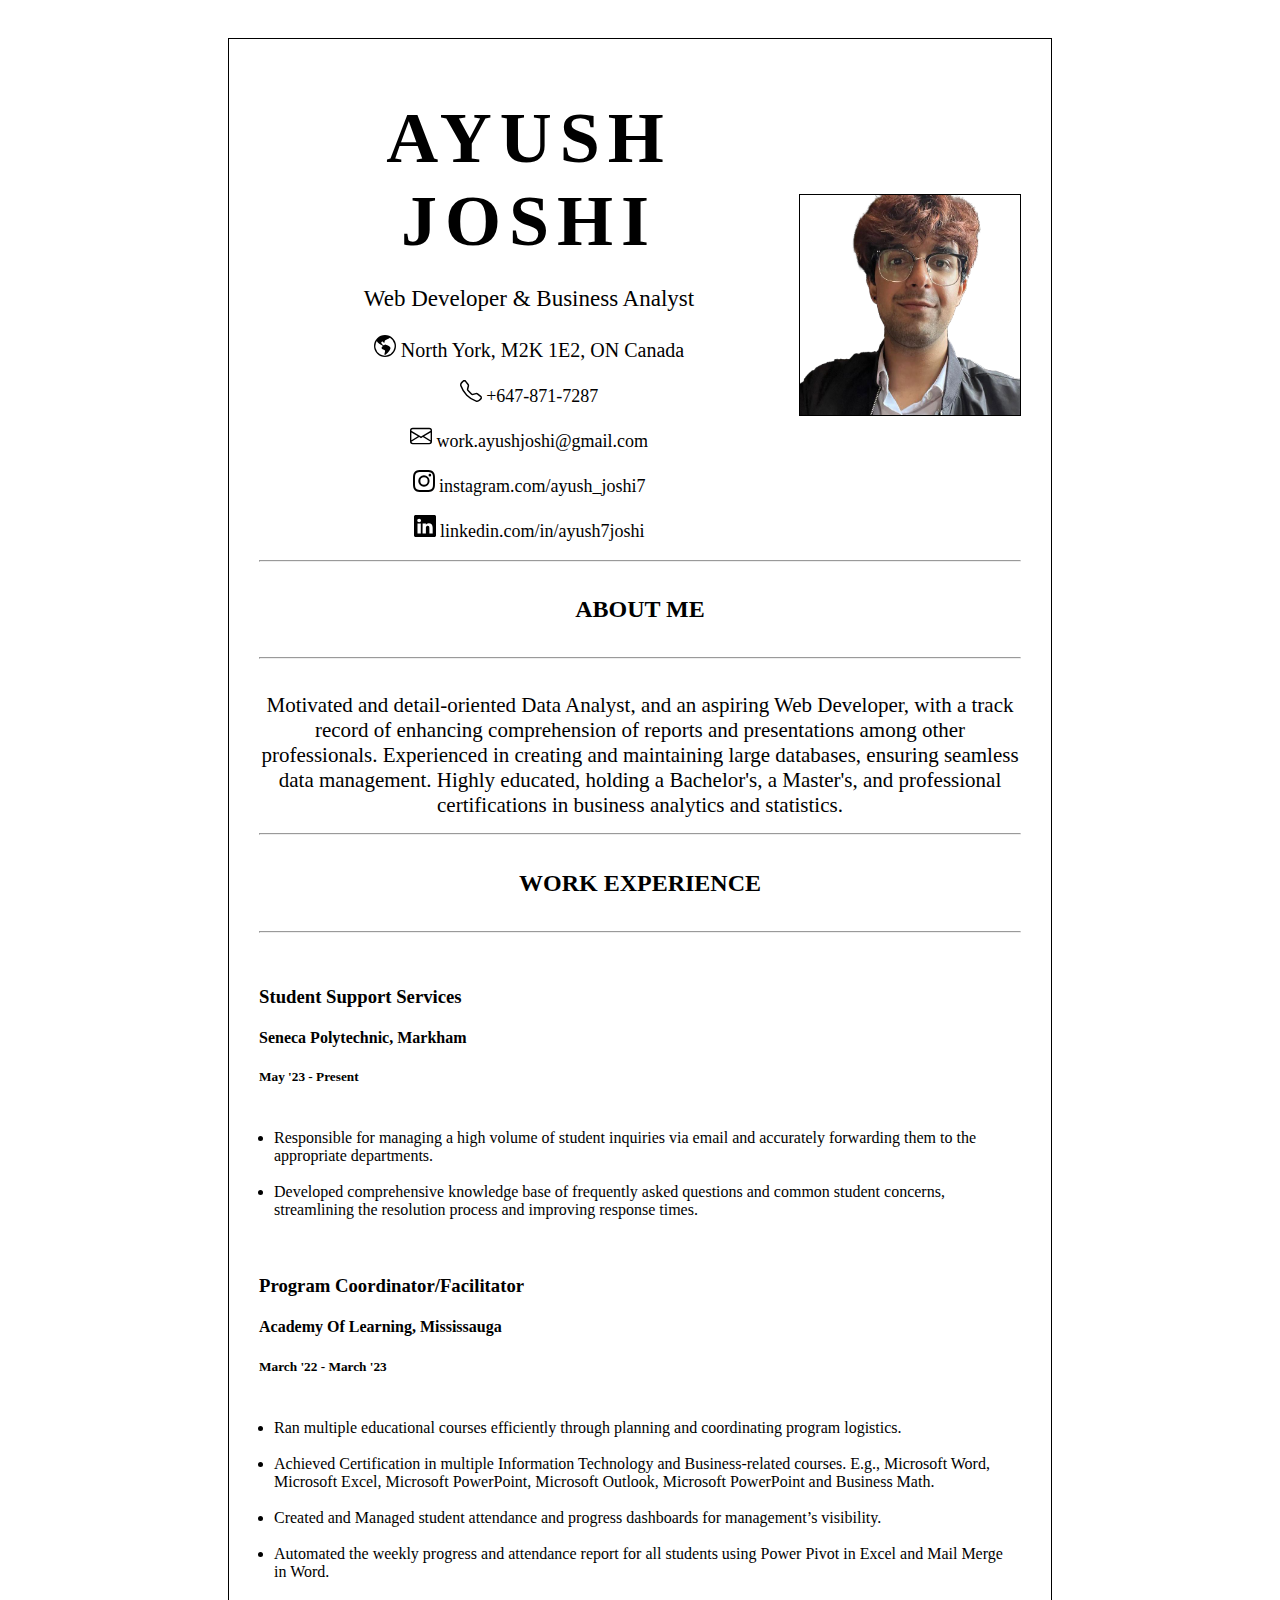
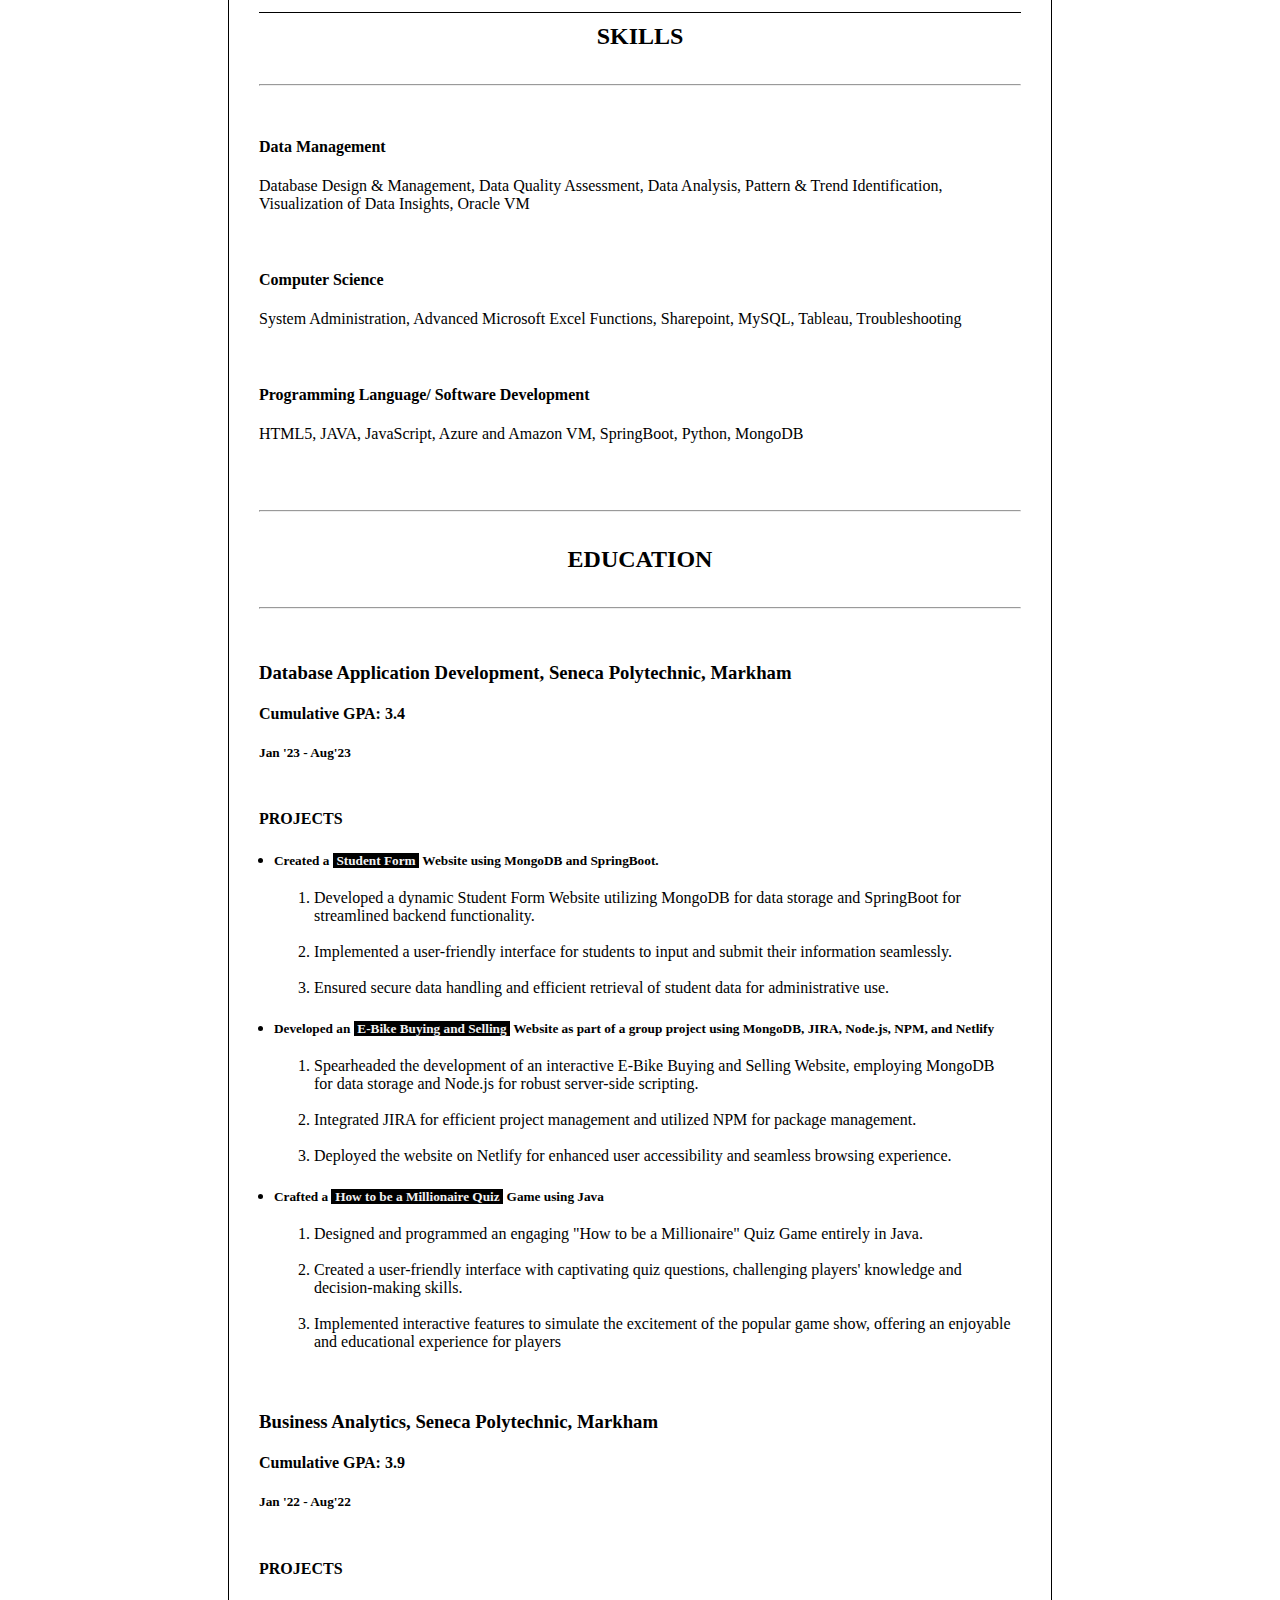
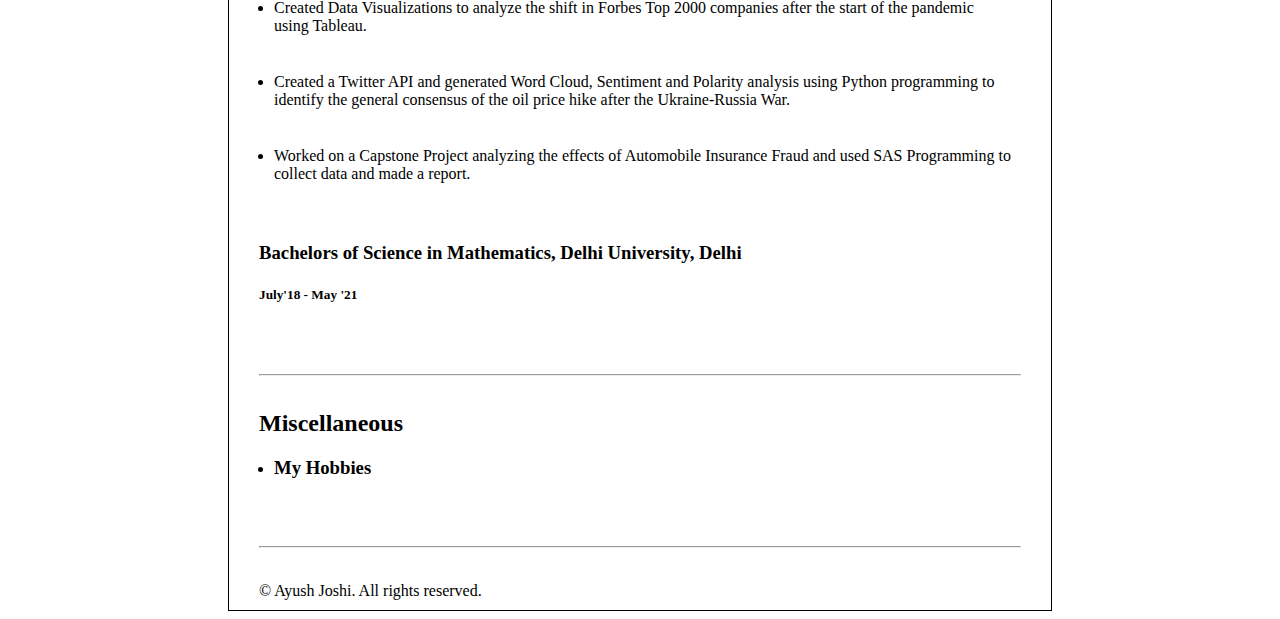
<file: index.html>
<!DOCTYPE html>
<html lang="en">

<head>
    <meta charset="UTF-8" />
    <meta name="viewport" content="width=device-width, initial-scale=1.0" />
    <title>Ayush Joshi Resume</title>
    <link href="./index.css" rel="stylesheet" />
    <link rel="preconnect" href="https://fonts.googleapis.com">
    <link rel="preconnect" href="https://fonts.gstatic.com" crossorigin>
    <link href="https://fonts.googleapis.com/css2?family=Caveat&family=GFS+Didot&family=Libre+Baskerville&display=swap"
        rel="stylesheet">
    <link href="https://fonts.googleapis.com/css2?family=Chakra+Petch:wght@300&display=swap" rel="stylesheet">
    <link href="https://fonts.googleapis.com/css2?family=Edu+TAS+Beginner&display=swap" rel="stylesheet">
    <link href="https://cdn.jsdelivr.net/npm/bootstrap@5.3.2/dist/css/bootstrap.min.css" rel="stylesheet"
        integrity="sha384-T3c6CoIi6uLrA9TneNEoa7RxnatzjcDSCmG1MXxSR1GAsXEV/Dwwykc2MPK8M2HN" crossorigin="anonymous">
</head>

<body>
    <div class="exterior">
        <div class="container px-2">
            <div class="row py-4 heading">


                <div class="col-xxl-8 main-info px-0">

                    <h1 class="my-name">Ayush Joshi</h1>
                    <p class="role">Web Developer & Business Analyst</p>


                    <a class="address link" href="https://maps.app.goo.gl/Z3Xsrx1r2uPjK3Wc6"> <img
                            class="instagram symbol" src="./assets/images/globe-americas.svg" /> North
                        York, M2K 1E2, ON Canada</a>

                    <div class="container px-0 social1">
                        <div class="row mt-3" style="
                   margin-left: 0px">

                            <div class="col-xxl-3 px-0">
                                <p class="phone social"><img class="phone symbol" src="./assets/images/telephone.svg" />
                                    +647-871-7287
                                </p>
                            </div>
                            <div class="col-xxl-6">
                                <p class="email social">
                                    <a class="email link" href="mailto:work.ayushjoshi@gmail.com">
                                        <img class="email symbol" src="./assets/images/envelope.svg" />
                                        work.ayushjoshi@gmail.com</a>
                                </p>
                            </div>

                            <div class="col-12 px-1">
                                <p class="instagram social">
                                    <a class="instagram link" href="https://www.instagram.com/ayush_joshi7">
                                        <img class="instagram symbol" src="./assets/images/instagram.svg" />
                                        instagram.com/ayush_joshi7</a>
                                </p>
                            </div>

                            <div class="col-12 px-1">
                                <p class="linkedin social">
                                    <a class="linkedin link" href="https://www.linkedin.com/in/ayush7joshi">
                                        <img class="linkedin symbol" src="./assets/images/linkedin.svg" />
                                        linkedin.com/in/ayush7joshi</a>
                                </p>

                            </div>
                        </div>
                    </div>
                </div>

                <!-- - -->
                <div class="col-xxl-4 profile-pic1" style="margin-bottom:0px">

                    <img id="profile-pic" src="./assets/images/myimage.jpg" />

                </div>
                <!-- - -->
            </div>
        </div>


        <hr style="margin-top:0" />
        <div class="resume">
            <div class="about-me ">
                <h2 style="text-align: center;">ABOUT ME
                    <hr />
                </h2>
                <div class="container">
                    <div class="row">
                        <div class="col-lg-12 description about-me">
                            <p style="margin-top:10px;margin-bottom:15px;"> 
                                Motivated and detail-oriented Data Analyst, and an aspiring Web Developer, with a track
                                record of
                                enhancing comprehension of reports and presentations among other
                                professionals. Experienced in creating and maintaining large databases, ensuring
                                seamless data
                                management. Highly educated, holding a Bachelor's, a Master's, and
                                professional
                                certifications in business analytics and statistics. <br />
                            </p>
                        </div>
                    </div>
                </div>
                <hr style="margin-top:0;margin-bottom: 15px;" />
            </div>

            <div class="work-ex description">
                <h2 style="text-align: center;margin-bottom: 10px;">WORK EXPERIENCE
                    
                </h2>
                <hr />
                <div class="work-desc">

                    <div class="subhead">
                        <h3>Student Support Services</h3>
                        <h4>Seneca Polytechnic, Markham</h4>
                        <h5>May '23 - Present</h5>
                    </div>
                    <div style="text-align: left;">
                        <ul>
                            <li>Responsible for managing a high volume of student inquiries via email and accurately
                                forwarding
                                them
                                to the appropriate departments.</li>
                            <br />
                            <li>Developed comprehensive knowledge base of frequently asked questions and common
                                student
                                concerns,
                                streamlining the resolution process and improving response times.</li>

                        </ul>

                    </div>

                    <div class="subhead">
                        <h3>Program Coordinator/Facilitator</h3>
                        <h4>Academy Of Learning, Mississauga</h4>
                        <h5>March '22 - March '23</h5>
                    </div>
                    <div style="text-align: left;">
                        <ul>
                            <li>Ran multiple educational courses efficiently through planning and coordinating
                                program
                                logistics.
                            </li>
                            <br />
                            <li>Achieved Certification in multiple Information Technology and Business-related
                                courses.
                                E.g.,
                                Microsoft Word, Microsoft Excel, Microsoft PowerPoint, Microsoft Outlook, Microsoft
                                PowerPoint
                                and
                                Business Math.
                            </li>
                            <br />
                            <li>Created and Managed student attendance and progress dashboards for management’s
                                visibility.
                            </li>
                            <br />
                            <li>Automated the weekly progress and attendance report for all students using Power
                                Pivot
                                in
                                Excel
                                and
                                Mail Merge in Word.</li>

                        </ul>

                    </div>

                </div>
            </div>



            <div class="skills description">
                <h2 style="text-align: center;">SKILLS
                    <hr style="margin-bottom: 20px;" />
                </h2>
                <div class="skill-desc">


                    <div class="subhead">
                        <h4>Data Management</h4>
                        Database Design & Management, Data Quality Assessment, Data Analysis, Pattern & Trend
                        Identification,
                        Visualization of Data Insights, Oracle VM
                    </div>


                    <div class="subhead">
                        <h4>Computer Science</h4>


                        System Administration, Advanced Microsoft Excel Functions, Sharepoint, MySQL, Tableau,
                        Troubleshooting

                    </div>

                    <div class="subhead">
                        <h4>Programming Language/ Software Development</h4>

                        HTML5, JAVA, JavaScript, Azure and Amazon VM, SpringBoot, Python, MongoDB
                    </div>
                </div>


            </div>
            <div class="line"></div>
            <hr style="margin-top: 30px;" />

            <div class="education description">
                <h2 style="text-align: center;">EDUCATION
                    <hr />
                </h2>

                <div class="edudeet">
                    <div class="subhead">
                        <h3>Database Application Development, Seneca Polytechnic, Markham</h3>
                        <h4>Cumulative GPA: 3.4</h4>
                        <h5>Jan '23 - Aug'23</h5>
                    </div>

                    <div>
                        <div>
                            <h4>PROJECTS</h4>
                        </div>

                        <ul class="project">
                            <li>
                                <h5>
                                    Created a
                                    <a class="project"
                                        href="https://github.com/ayush-joshi7/AddStudentInfo_w_MavenSpring">Student
                                        Form</a>
                                    Website
                                    using MongoDB and SpringBoot.
                                </h5>
                                <ol>
                                    <li>
                                        Developed a dynamic Student Form Website utilizing MongoDB for
                                        data storage and SpringBoot for streamlined backend
                                        functionality.
                                    </li>
                                    <br />
                                    <li>
                                        Implemented a user-friendly interface for students to input and
                                        submit their information seamlessly.
                                    </li>
                                    <br />
                                    <li>
                                        Ensured secure data handling and efficient retrieval of student
                                        data for administrative use.
                                    </li>
                                </ol>
                            </li>
                            <li>
                                <h5>
                                    Developed an
                                    <a class="project" href="https://github.com/sangeethSeneca/evistra-web">E-Bike
                                        Buying
                                        and Selling</a>
                                    Website
                                    as part of a group project using MongoDB, JIRA, Node.js, NPM, and
                                    Netlify
                                </h5>
                                <ol>
                                    <li>
                                        Spearheaded the development of an interactive E-Bike Buying and
                                        Selling Website, employing MongoDB for data storage and Node.js
                                        for robust server-side scripting.
                                    </li>
                                    <br />
                                    <li>
                                        Integrated JIRA for efficient project management and utilized
                                        NPM for package management.
                                    </li>
                                    <br />
                                    <li>
                                        Deployed the website on Netlify for enhanced user accessibility
                                        and seamless browsing experience.
                                    </li>
                                </ol>
                            </li>
                            <li>
                                <h5>
                                    Crafted a
                                    <a class="project" href="https://github.com/ayush-joshi7/HowToBeAMillionare">How to
                                        be a
                                        Millionaire
                                        Quiz</a>
                                    Game
                                    using Java
                                </h5>
                                <ol>
                                    <li>
                                        Designed and programmed an engaging "How to be a Millionaire"
                                        Quiz Game entirely in Java.
                                    </li>
                                    <br />
                                    <li>
                                        Created a user-friendly interface with captivating quiz
                                        questions, challenging players' knowledge and decision-making
                                        skills.
                                    </li>
                                    <br />
                                    <li>
                                        Implemented interactive features to simulate the excitement of
                                        the popular game show, offering an enjoyable and educational
                                        experience for players
                                    </li>
                                </ol>
                            </li>
                        </ul>
                    </div>

                    <div class="subhead">
                        <h3>Business Analytics, Seneca Polytechnic, Markham</h3>

                        <h4>Cumulative GPA: 3.9</h4>
                        <h5>Jan '22 - Aug'22</h5>
                    </div>

                    <div>
                        <h4>PROJECTS</h4>

                        <ul class="project">
                            <li>
                                Created Data Visualizations to analyze the shift in Forbes Top 2000
                                companies after the start of the pandemic using Tableau.
                            </li>
                            <br />
                            <li>
                                Created a Twitter API and generated Word Cloud, Sentiment and
                                Polarity analysis using Python programming to identify the general
                                consensus of the oil price hike after the Ukraine-Russia War.
                            </li>
                            <br />
                            <li>
                                Worked on a Capstone Project analyzing the effects of Automobile
                                Insurance Fraud and used SAS Programming to collect data and made a
                                report.
                            </li>
                        </ul>

                    </div>
                    <div class="subhead" style="margin-bottom: 15px;">
                        <h3>Bachelors of Science in Mathematics, Delhi University, Delhi</h3>
                        <h5>July'18 - May '21</h4>
                    </div>


                </div>
            </div>


            <hr />
            <div class="misc description">

                <h2>Miscellaneous</h2>
                <ul>
                    <li>
                        <h3><a href="./misc/hobbies.html">My Hobbies</a> </h3>
                    </li>
                </ul>
            </div>
            <hr />
        </div>
        <footer>
            © Ayush Joshi. All rights reserved.
        </footer>
    </div>
</body>

</html>
</file>
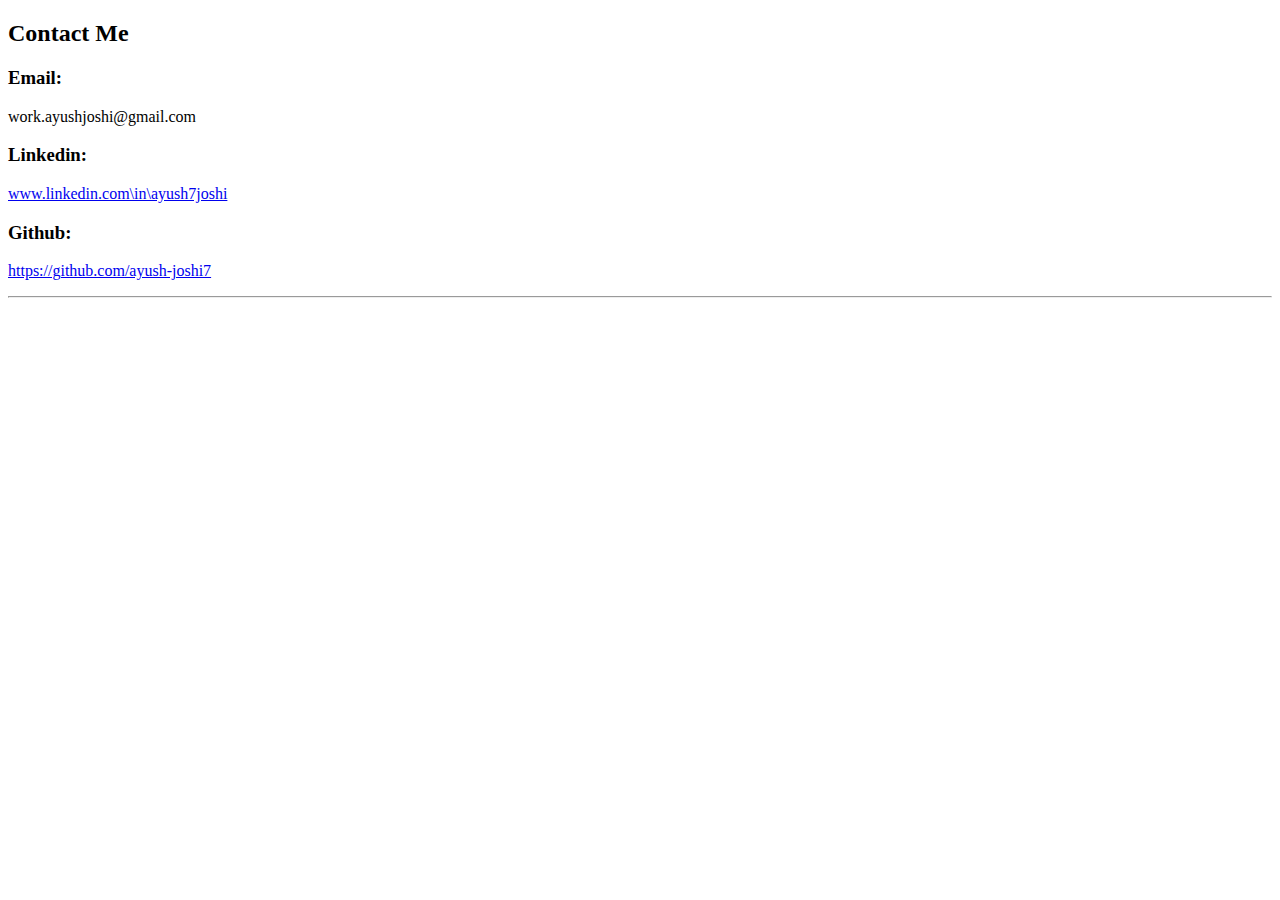
<file: misc/contact.html>
<!DOCTYPE html>
<html lang="en">

<head>
    <meta charset="UTF-8" />
    <meta name="viewport" content="width=device-width, initial-scale=1.0" />
    <title>Contact Me</title>
</head>

<body>
    <h2>Contact Me</h2>
    <h3>Email:</h3>
    <p>work.ayushjoshi@gmail.com</p>
    <h3>Linkedin:</h3>
    <p>
        <a href="https://www.linkedin.com/in/ayush7joshi">www.linkedin.com\in\ayush7joshi</a>
    </p>
    <h3>Github:</h3>
    <p>
        <a href="https://github.com/ayush-joshi7">https://github.com/ayush-joshi7</a>
    </p>
    <hr />
</body>

</html>
</file>
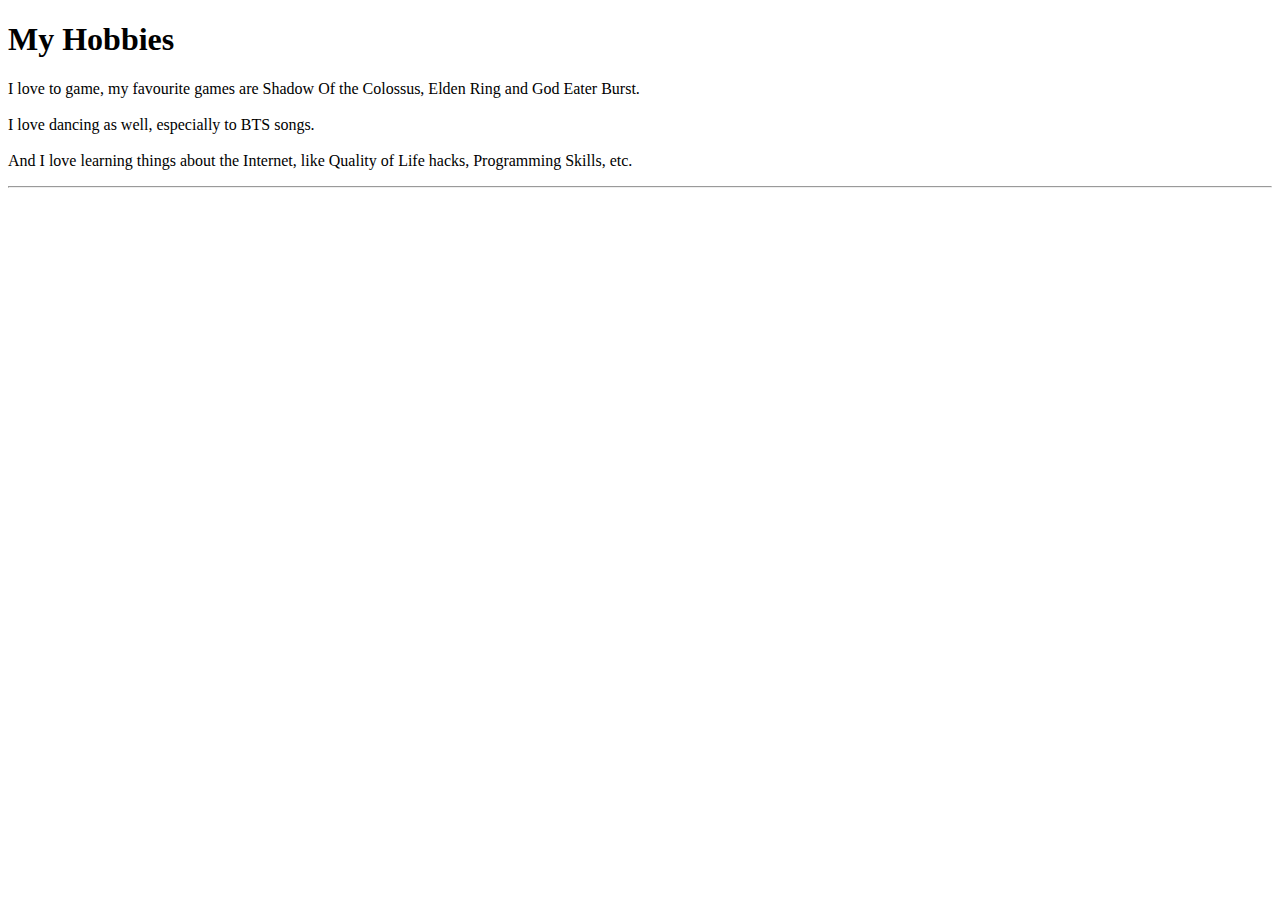
<file: misc/hobbies.html>
<!DOCTYPE html>
<html lang="en">

<head>
    <meta charset="UTF-8" />
    <meta name="viewport" content="width=device-width, initial-scale=1.0" />
    <title>Ayush Hobbies</title>
</head>

<body>
    <h1>My Hobbies</h1>
    <p>
        I love to game, my favourite games are Shadow Of the Colossus, Elden Ring
        and God Eater Burst.
        <br />
        <br />
        I love dancing as well, especially to BTS songs.
        <br />
        <br />
        And I love learning things about the Internet, like Quality of Life hacks,
        Programming Skills, etc.
    </p>
    <hr />
</body>

</html>
</file>
<file: index.css>
body {
  display: flex;
  align-items: center;
  margin: 8px;
  font-family: "Times New Roman", Times, serif, sans-serif;
  font-weight: 500;
  flex-direction: column;
}

.exterior {
  margin: 30px 220px 0 220px;
  border: 1px solid black;
  padding: 10px 30px 10px 30px;
  flex: 1;
}

.heading {
  display: flex;
  flex-direction: row;
  justify-content: space-between;
  margin-bottom: 28px;
  font-family: "Times New Roman", Times, serif, sans-serif;

  border: 0.5px solid #f2f2f2;
}

.main-info {
  padding: 0;
  font-size: 20px;
  display: flex;
  flex-direction: column;
  justify-content: space-between;
  width: 150%;
}

.topline {
  display: flex;
  flex-direction: column;
}

#profile-pic {
  width: 220px;
  height: 220px;
  border: 1.4px solid black;
  object-fit: fit;
}

.profile-pic1 {
  align-self: center;
  display: flex;
  justify-content: center;

  height: 47%;
  margin: 0;
}

.heading {
  border: 0px solid black;

  margin: 0px;
  font-size: 18px;
}

.role {
  border: 0px solid black;
  font-size: 23px;
}

.contact-symbol {
  position: relative;
  top: 8px;
}

.heading>p {
  margin-top: 0px;
  font-size: 97%;
}

h1.my-name {
  margin-bottom: 150px;
  font-family: "Times New Roman", Times, serif, sans-serif;
  font-size: 4.5rem;
  letter-spacing: 8px;
  word-spacing: 1px;
  text-transform: uppercase;
  margin-bottom: 0px;
}

.social {
  font-size: 18px;
  word-spacing: 8x;
  font-family: "Times New Roman", Times, serif, sans-serif;
}

.symbol {
  width: 22px;
}

.exterior a:link,
.exterior a:visited {
  color: black;
  text-decoration: none;
}

.address-block {
  margin-bottom: 10px;
}

.about-me {
  clear: both;
  text-align: justify;
}

hr {
  margin: 34px 0;
  clear: both;
}

h2 {
  margin-top: 10;
}

.about-me>p {
  font-family: "Times New Roman", Times, serif, sans-serif;
  font-size: 21px;
  font-weight: 500;
}

.work-ex {
  float: left;
  width: 48%;
  border-right: 1px solid black;
  padding-right: 36px;
  padding-left: 20px;
}

.work-desc {
  display: flex;
  flex-direction: column;
  justify-content: space-between;
  height: 100%;
  gap: 6px;
  margin-top: 15px;
}

.skill-desc {
  display: flex;
  flex-direction: column;
  justify-content: space-around;
  flex: 1;
  height: 348px;
  margin-bottom: 26px;
  gap: 15px;
}

.skill-desc>ul {
  padding: 0;
}

.skills {
  float: right;
  width: 48%;
}

.education {
  clear: both;
  text-align: left;
  width: fit-content;
}

.edudeet {
  display: flex;
  flex-direction: column;
  gap: 6px;
  justify-content: space-between;
}

.line {
  clear: both;
  margin-bottom: 20px;
}

.project {
  margin-bottom: 0;
}

a.project:link,
a.project:visited {
  color: #f2f2f2;
  background-color: black;
  padding: 0 0.5%;

  text-decoration: none;
}

.project h5 {
  margin-bottom: 20px;
}

.project>li {
  margin-bottom: 20px;
}

ul {
  padding-left: 30px;
}

@media (max-width: 1399px) {
  .heading {
    text-align: center;
  }
}

@media (min-width: 1586px) {
  .work-ex > hr{
    margin-bottom: 34px;
  }
}
@media (max-width: 1586px) {
  ul {
    padding: 0px 10px 15px 15px;
  }

  .skills,
  .work-ex {
    width: 100%;
    padding: 0;
  }

  .skills>h2 {
    margin-top: 10px;
  }

  .work-ex {
    border: 0px solid black;
  }

  .skills {
    border-top: 1px solid black;
  }

  .about-me {
    text-align: center;
  }
}

@media (max-width: 1140px) {
  .subhead {
    text-align: center;
  }

  li>ol {
    padding: 0px;
  }
}

@media (max-width: 900px) {
  .skills>h2 {
    margin-bottom: 50px;
  }
}
</file>
